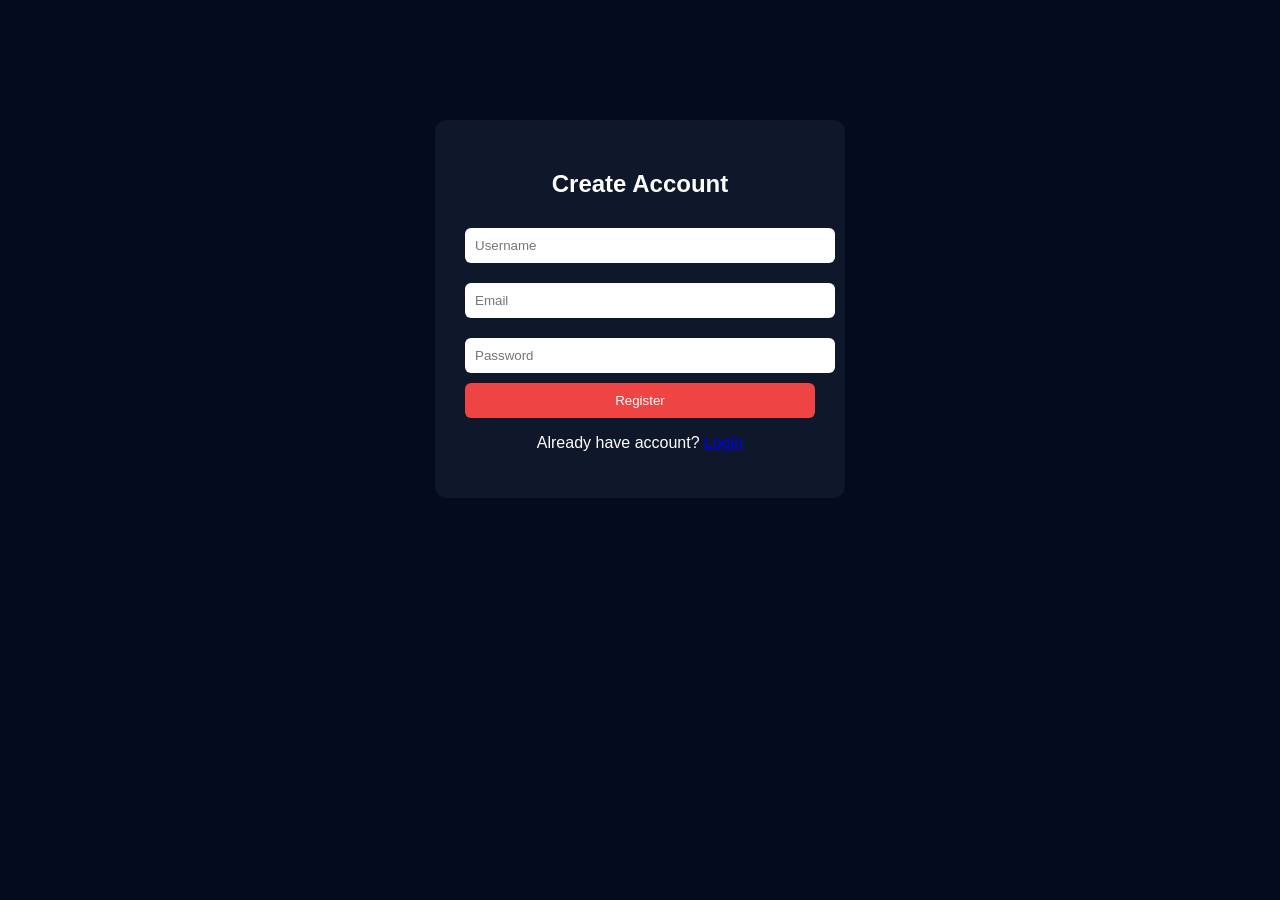
<file: src/main/resources/static/register.html>
<!DOCTYPE html>
<html>

<head>
<title>User Register</title>
<link rel="stylesheet" href="assets/css/styles.css">
</head>

<body>

<div class="card">

<h2>Create Account</h2>

<form id="registerForm">

<input id="username" placeholder="Username" required>

<input id="email" type="email" placeholder="Email" required>

<input id="password" type="password" placeholder="Password" required>

<button type="submit">Register</button>

</form>

<p>Already have account? <a href="login.html">Login</a></p>

</div>

<script>

const form = document.getElementById("registerForm");

form.addEventListener("submit", async function(e){

e.preventDefault();

const username = document.getElementById("username").value;
const email = document.getElementById("email").value;
const password = document.getElementById("password").value;

try{

const response = await fetch("/api/auth/register",{

method:"POST",

headers:{
"Content-Type":"application/json"
},

body:JSON.stringify({
username:username,
email:email,
password:password
})

});

const data = await response.json();

if(data.status === "USERNAME_EXISTS"){
alert("Username already exists");
return;
}

if(data.status === "EMAIL_EXISTS"){
alert("Email already registered");
return;
}

if(data.status === "SUCCESS"){
alert("Registration successful");
window.location="login.html";
return;
}

alert("Registration failed");

}catch(err){

console.error(err);
alert("Server error");

}

});

</script>

</body>
</html>
</file>
<file: src/main/resources/static/assets/css/styles.css>
body{
font-family:Arial;
background:#050b1f;
color:white;
margin:0;
}

/* NAVBAR */

.navbar{
display:flex;
justify-content:space-between;
align-items:center;
padding:15px 40px;
background:#020617;
}

.navbar a{
color:white;
margin-left:20px;
text-decoration:none;
}

/* SEARCH */

#searchInput{
padding:8px;
width:300px;
}

/* SECTIONS */

section{
padding:40px;
}

/* RECENT THREATS */

.recent-grid{
display:grid;
grid-template-columns:repeat(4,1fr);
gap:20px;
}

.threat-card{
background:#0f172a;
padding:20px;
border-radius:10px;
border-left:5px solid red;
}

/* TOP THREATS */

.top-grid{
display:grid;
grid-template-columns:repeat(5,1fr);
gap:15px;
}

/* MAP SECTION */

.map-section{
margin-top:40px;
}

#map{
height:500px;
width:100%;
border-radius:10px;
}

/* DARK MAP */

.leaflet-container{
background:#020617;
height:100%;
width:100%;
}

/* ADMIN DASHBOARD */

.admin-container{
padding:40px;
display:grid;
grid-template-columns:1fr;
gap:30px;
}

.add-threat{
background:#0f172a;
padding:20px;
margin-bottom:30px;
border-radius:10px;
}

.add-threat input{
display:block;
margin-bottom:10px;
padding:8px;
width:300px;
}

.admin-map{
width:100%;
}

.admin-map #map{
height:500px;
width:100%;
margin-top:20px;
border-radius:10px;
}

/* THREAT TABLE */

.threat-table table{
width:100%;
margin-top:20px;
background:#0f172a;
border-collapse:collapse;
}

.threat-table th,
.threat-table td{
padding:10px;
border-bottom:1px solid #1e293b;
}

/* USER DASHBOARD */

.dashboard-container{
padding:40px;
display:grid;
grid-template-columns:1fr;
gap:30px;
}

.dashboard-map{
width:100%;
}

.dashboard-map #map{
height:500px;
width:100%;
margin-top:20px;
border-radius:10px;
}

/* LOGIN / REGISTER CARD */

.card{
width:350px;
margin:120px auto;
padding:30px;
background:#0f172a;
border-radius:12px;
text-align:center;
}

.card input{
width:100%;
padding:10px;
margin:10px 0;
border:none;
border-radius:6px;
}

.card button{
width:100%;
padding:10px;
background:#ef4444;
border:none;
color:white;
cursor:pointer;
border-radius:6px;
}
</file>
